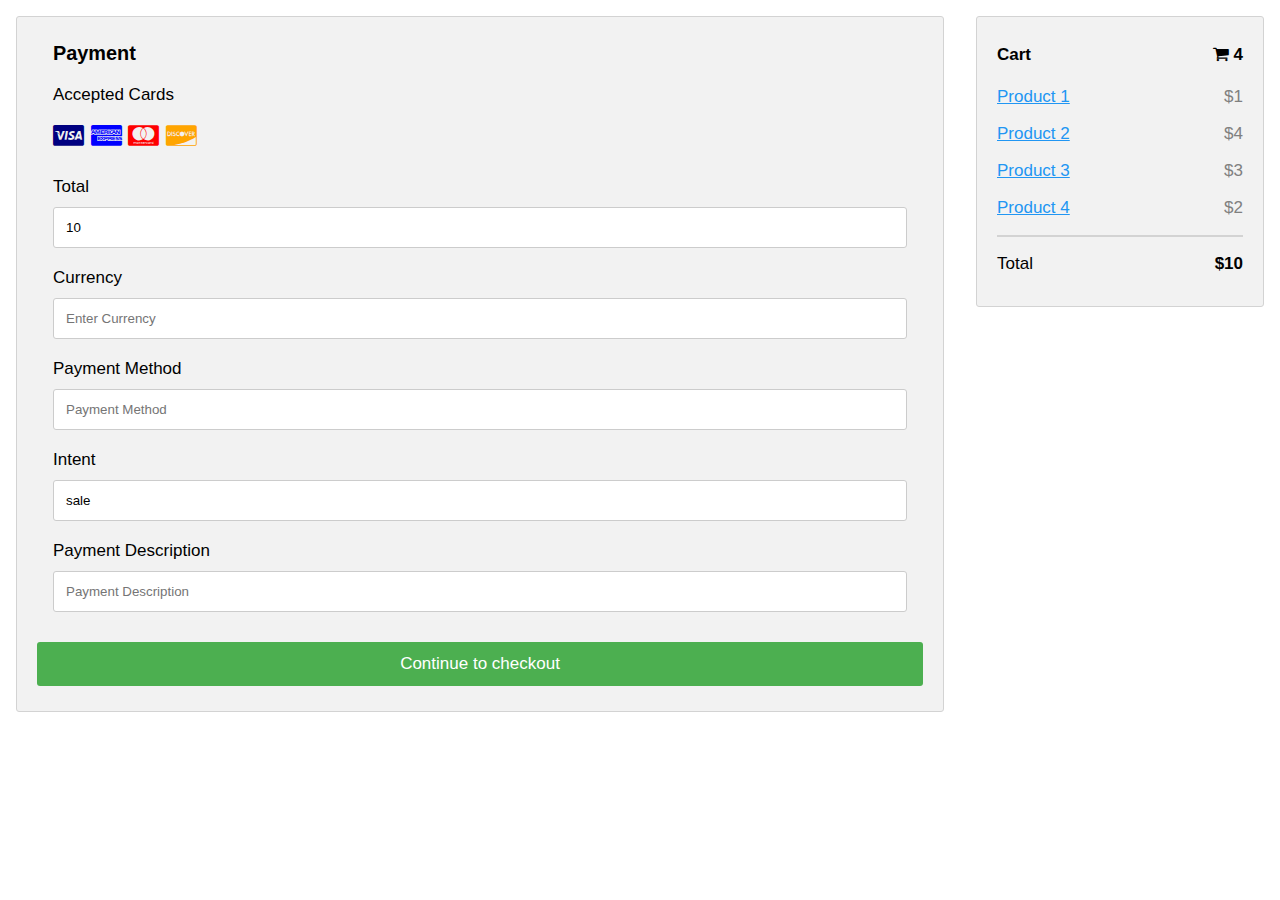
<file: src/main/resources/templates/admin/home.html>
<!DOCTYPE html>
<html lang="en" xmlns:th="http://www.thymeleaf.org">
<head>
    <meta name="viewport" content="width=device-width, initial-scale=1">
    <link rel="stylesheet" href="https://cdnjs.cloudflare.com/ajax/libs/font-awesome/4.7.0/css/font-awesome.min.css">
    <style>
body {
  font-family: Arial;
  font-size: 17px;
  padding: 8px;
}

* {
  box-sizing: border-box;
}

.row {
  display: -ms-flexbox; /* IE10 */
  display: flex;
  -ms-flex-wrap: wrap; /* IE10 */
  flex-wrap: wrap;
  margin: 0 -16px;
}

.col-25 {
  -ms-flex: 25%; /* IE10 */
  flex: 25%;
}

.col-50 {
  -ms-flex: 50%; /* IE10 */
  flex: 50%;
}

.col-75 {
  -ms-flex: 75%; /* IE10 */
  flex: 75%;
}

.col-25,
.col-50,
.col-75 {
  padding: 0 16px;
}

.container {
  background-color: #f2f2f2;
  padding: 5px 20px 15px 20px;
  border: 1px solid lightgrey;
  border-radius: 3px;
}

input[type=text] {
  width: 100%;
  margin-bottom: 20px;
  padding: 12px;
  border: 1px solid #ccc;
  border-radius: 3px;
}

label {
  margin-bottom: 10px;
  display: block;
}

.icon-container {
  margin-bottom: 20px;
  padding: 7px 0;
  font-size: 24px;
}

.btn {
  background-color: #4CAF50;
  color: white;
  padding: 12px;
  margin: 10px 0;
  border: none;
  width: 100%;
  border-radius: 3px;
  cursor: pointer;
  font-size: 17px;
}

.btn:hover {
  background-color: #45a049;
}

a {
  color: #2196F3;
}

hr {
  border: 1px solid lightgrey;
}

span.price {
  float: right;
  color: grey;
}

/* Responsive layout - when the screen is less than 800px wide, make the two columns stack on top of each other instead of next to each other (also change the direction - make the "cart" column go on top) */
@media (max-width: 800px) {
  .row {
    flex-direction: column-reverse;
  }
  .col-25 {
    margin-bottom: 20px;
  }
}

    </style>
</head>
<body>
<div class="row">
    <div class="col-75">
        <div class="container">
            <form method="post"  th:action="@{/pay}" th:object="${order}">
                <div class="col-50">
                    <h3>Payment</h3>
                    <label>Accepted Cards</label>
                    <div class="icon-container">
                        <i class="fa fa-cc-visa" style="color:navy;"></i>
                        <i class="fa fa-cc-amex" style="color:blue;"></i>
                        <i class="fa fa-cc-mastercard" style="color:red;"></i>
                        <i class="fa fa-cc-discover" style="color:orange;"></i>
                    </div>
                    <label for="price">Total</label>
                    <input type="text" id="price" th:field="*{price}" name="price" value="10">
                    <label for="currency">Currency</label>
                    <input type="text" id="currency" th:field="*{currency}" name="currency" placeholder="Enter Currency">
                    <label for="method">Payment Method</label>
                    <input type="text" id="method" th:field="*{method}" name="method" placeholder="Payment Method">
                    <label for="intent">Intent</label>
                    <input type="text" id="intent" th:field="*{intent}" name="intent" value="sale">
                    <label for="description">Payment Description</label>
                    <input type="text" id="description" th:field="*{description}" name="description" placeholder="Payment Description">

                </div>

                <input type="submit" value="Continue to checkout" class="btn">
            </form>
        </div>
    </div>
    <div class="col-25">
        <div class="container">
            <h4>Cart <span class="price" style="color:black"><i class="fa fa-shopping-cart"></i> <b>4</b></span></h4>
            <p><a href="#">Product 1</a> <span class="price">$1</span></p>
            <p><a href="#">Product 2</a> <span class="price">$4</span></p>
            <p><a href="#">Product 3</a> <span class="price">$3</span></p>
            <p><a href="#">Product 4</a> <span class="price">$2</span></p>
            <hr>
            <p>Total <span class="price" style="color:black"><b>$10</b></span></p>
        </div>
    </div>
</div>

</body>
</html>
</file>
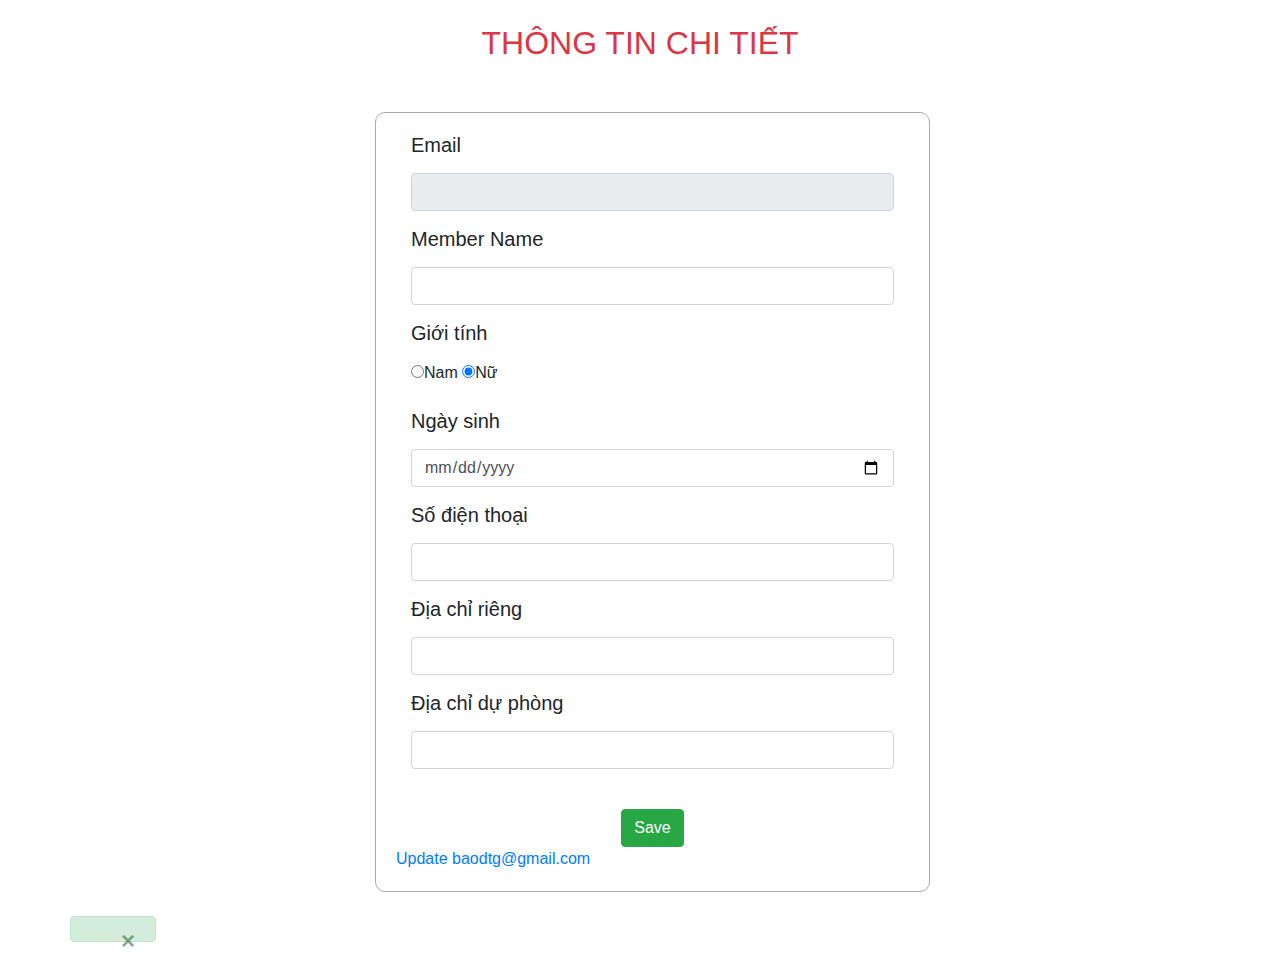
<file: src/main/resources/templates/admin/updateProfile.html>
<!DOCTYPE html>
<html xmlns="http://www.w3.org/1999/xhtml"
      xmlns:th="http://www.thymeleaf.org">
<head>
<meta charset="UTF-8">
    <title>MABU STORES</title>
    <link rel="icon" th:href="@{/img/logowhite.jpg}" type="image/x-icon">
    <!--Bootstrap CSS-->
    <script th:src="@{/jquery/jquery-3.5.1.min.js}" type="text/javascript"></script>
    <script th:src="@{/lib/js/bootstrap.min.js}" type="text/javascript"></script>
    
    <link rel="stylesheet" href="https://stackpath.bootstrapcdn.com/bootstrap/4.3.1/css/bootstrap.min.css" integrity="sha384-ggOyR0iXCbMQv3Xipma34MD+dH/1fQ784/j6cY/iJTQUOhcWr7x9JvoRxT2MZw1T" crossorigin="anonymous">
    <!--Bootstrap JS-->
<!--     <link th:href="@{/lib/css/bootstrap.min.css}" rel="stylesheet" type="text/css"> -->
    <!-- FONT AWESOME -->
    <link rel="stylesheet" href="https://cdnjs.cloudflare.com/ajax/libs/font-awesome/5.15.1/css/all.min.css">
	
<!-- 	<script th:src="@{/js/login.js}" type="text/javascript"></script> -->
<!-- 	<link rel="stylesheet" th:href="@{/css/login.css}"> -->
</head>
<body>
      <br/>

     <center><h2><p class="text-danger">THÔNG TIN CHI TIẾT</p></h2></center>  
     <br/>
     <div class="container" style="margin-top: 10px;">
            <div class="row"
                        style="border: 1px darkgrey solid; border-radius: 10px; width: 50%; margin-top: 0 auto; padding: 20px; margin-left: 290px;">
                  <div class="col-sm-12">
                  <form th:action="@{/m/update}" th:object="${userDTO}" method="post" >
                        <div class="form-group">
                        <label><h5>Email</h5></label>
                          <div class="input-group mb-3">
							  <input type="text" th:field="*{email}" class="form-control" id="email" readonly="readonly">

							</div>
                        </div>
                        <div class="form-group">
                              <label><h5>Member Name</h5></label>
                              <input type="text" class="form-control" th:field="*{fullName}" name="name" th:text="${fullName}"  >
                              
                        </div>
                        <div class="form-group">
                              <label><h5>Giới tính</h5></label>
                              <div class="radio">
                                    <!--value = 1 => Nam| 0 =>Nu -->
                                    <label class="checkbox-inline"> <input type="radio" th:field="*{sex}"
                                          name="Sex" value="1" id="Sex">Nam
                                    </label> <label class="checkbox-inline"> <input type="radio" th:field="*{sex}"
                                          name="Sex" checked="checked" value="0" id="Sex2">Nữ
                                    </label>
                              </div>
                        </div>
                        <div class="form-group">
                              <label><h5>Ngày sinh</h5></label>
                              <input type="date" th:field="*{birthday}" class="form-control" name="birthday"  th:text="${birthday}" >
                        </div>
                        <div class="form-group">
                              <label><h5>Số điện thoại</h5></label>
                              <input type="text" class="form-control" th:field="*{phoneNumber}" name="phone"   th:text="${phoneNumber}" >
                        </div>
                        <div class="form-group">
                              <label><h5>Địa chỉ riêng</h5></label>
                              <input type="text" class="form-control" name="address" th:field="*{address}"  th:text="${address}" >
                        </div>
                        <div class="form-group">
                              <label><h5>Địa chỉ dự phòng</h5></label>
                              <input type="text" class="form-control" name="address" th:field="*{addressCompany}"  th:text="${addressCompany}" >
                        </div>
                        
                        	<br/>
                        <center><button type="submit" class="btn btn-success">Save</button></center>
                  </form>
                  
            </div>
            <a href="/staff/u?email=baodtg2358@gmail.com">Update baodtg@gmail.com</a>
     </div>
     <div class="row mt-4">
    <div th:if="${message}" class="alert alert-success alert-dismissible fade show" role="alert">
        <span th:text="${message}"></span>
        <button type="button" class="close" data-dismiss="alert" aria-label="Close">
            <span aria-hidden="true">&times;</span>
        </button>
    </div>
    <div>
     
</body>
</html>
</file>
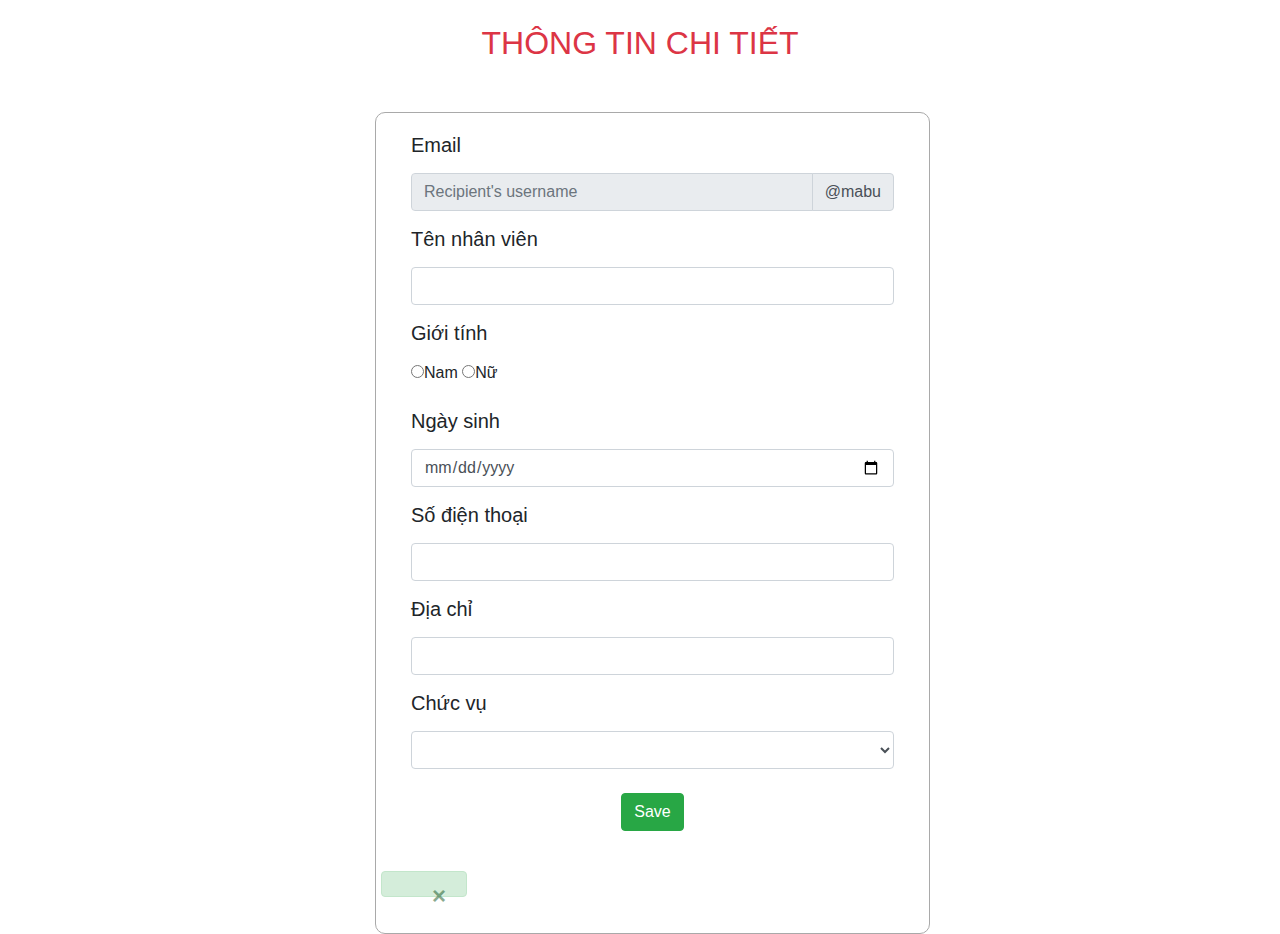
<file: src/main/resources/templates/admin/updateStaff.html>
<!DOCTYPE html>
<html xmlns="http://www.w3.org/1999/xhtml"
      xmlns:th="http://www.thymeleaf.org">
<head>
<meta charset="UTF-8">
    <title>MABU STORES</title>
    <link rel="icon" th:href="@{/img/logowhite.jpg}" type="image/x-icon">
    <!--Bootstrap CSS-->
    <script th:src="@{/jquery/jquery-3.5.1.min.js}" type="text/javascript"></script>
    <script th:src="@{/lib/js/bootstrap.min.js}" type="text/javascript"></script>
    
    <link rel="stylesheet" href="https://stackpath.bootstrapcdn.com/bootstrap/4.3.1/css/bootstrap.min.css" integrity="sha384-ggOyR0iXCbMQv3Xipma34MD+dH/1fQ784/j6cY/iJTQUOhcWr7x9JvoRxT2MZw1T" crossorigin="anonymous">
    <!--Bootstrap JS-->
<!--     <link th:href="@{/lib/css/bootstrap.min.css}" rel="stylesheet" type="text/css"> -->
    <!-- FONT AWESOME -->
    <link rel="stylesheet" href="https://cdnjs.cloudflare.com/ajax/libs/font-awesome/5.15.1/css/all.min.css">
	
<!-- 	<script th:src="@{/js/login.js}" type="text/javascript"></script> -->
<!-- 	<link rel="stylesheet" th:href="@{/css/login.css}"> -->
</head>
<body>
      <br/>

     <center><h2><p class="text-danger">THÔNG TIN CHI TIẾT</p></h2></center>  
     <br/>
     <div class="container" style="margin-top: 10px;">
            <div class="row"
                        style="border: 1px darkgrey solid; border-radius: 10px; width: 50%; margin-top: 0 auto; padding: 20px; margin-left: 290px;">
                  <div class="col-sm-12">
                  <form th:action="@{/staff/update}" th:object="${staffDTO}" method="post" >
                        <div class="form-group">
                        <label><h5>Email</h5></label>
                          <div class="input-group mb-3">
							  <input type="text" th:field="*{email}" class="form-control" id="email" placeholder="Recipient's username" aria-label="Recipient's username" aria-describedby="basic-addon2" readonly="readonly">
							  <div class="input-group-append">
							    <span class="input-group-text" id="basic-addon2">@mabu</span>
							  </div>
							</div>
                        </div>
                        <div class="form-group">
                              <label><h5>Tên nhân viên</h5></label>
                              <input type="text" class="form-control" th:field="*{fullName}" name="name" th:text="${fullName}" >
                              
                        </div>
                        <div class="form-group">
                              <label><h5>Giới tính</h5></label>
                              <div class="radio">
                                    <!--value = 1 => Nam| 0 =>Nu -->
                                    <label class="checkbox-inline"> <input type="radio" th:checked="${sex == '0'}" th:field="*{sex}"
                                          name="Sex" value="1" id="Sex">Nam
                                    </label> <label class="checkbox-inline"> <input type="radio" th:field="*{sex}"
                                          name="Sex" th:checked="${sex == '1'}" value="0" id="Sex2">Nữ
                                    </label>
                              </div>
                        </div>
                        <div class="form-group">
                              <label><h5>Ngày sinh</h5></label>
                              <input type="date" th:field="*{birthday}" class="form-control" name="birthday" th:text="${birthday}" >
                        </div>
                        <div class="form-group">
                              <label><h5>Số điện thoại</h5></label>
                              <input type="text" class="form-control" th:field="*{phoneNumber}" name="phone" th:text="${phoneNumber}" >
                        </div>
                        <div class="form-group">
                              <label><h5>Địa chỉ</h5></label>
                              <input type="text" class="form-control" name="address" th:field="*{address}" th:text="${address}" >
                        </div>
                        <div class="form-group">
                              <label><h5>Chức vụ</h5></label>
                              <select th:field="*{roleID}" class="form-control" id="departId" name="departId">
                                    <option th:each="role : ${Roles}" th:value="${role.roleID}" th:text="${role.roleName}" th:selected="${staffDTO.roleID == role.roleID}"></option>
                              </select> 
                        	<br/>
                        <center><button type="submit" class="btn btn-success">Save</button></center>
                  </form>
                  
            </div>
     </div>
     <div class="row mt-4">
    <div th:if="${message}" class="alert alert-success alert-dismissible fade show" role="alert">
        <span th:text="${message}"></span>
        <button type="button" class="close" data-dismiss="alert" aria-label="Close">
            <span aria-hidden="true">&times;</span>
        </button>
    </div>
    <div>
     
</body>
</html>
</file>
